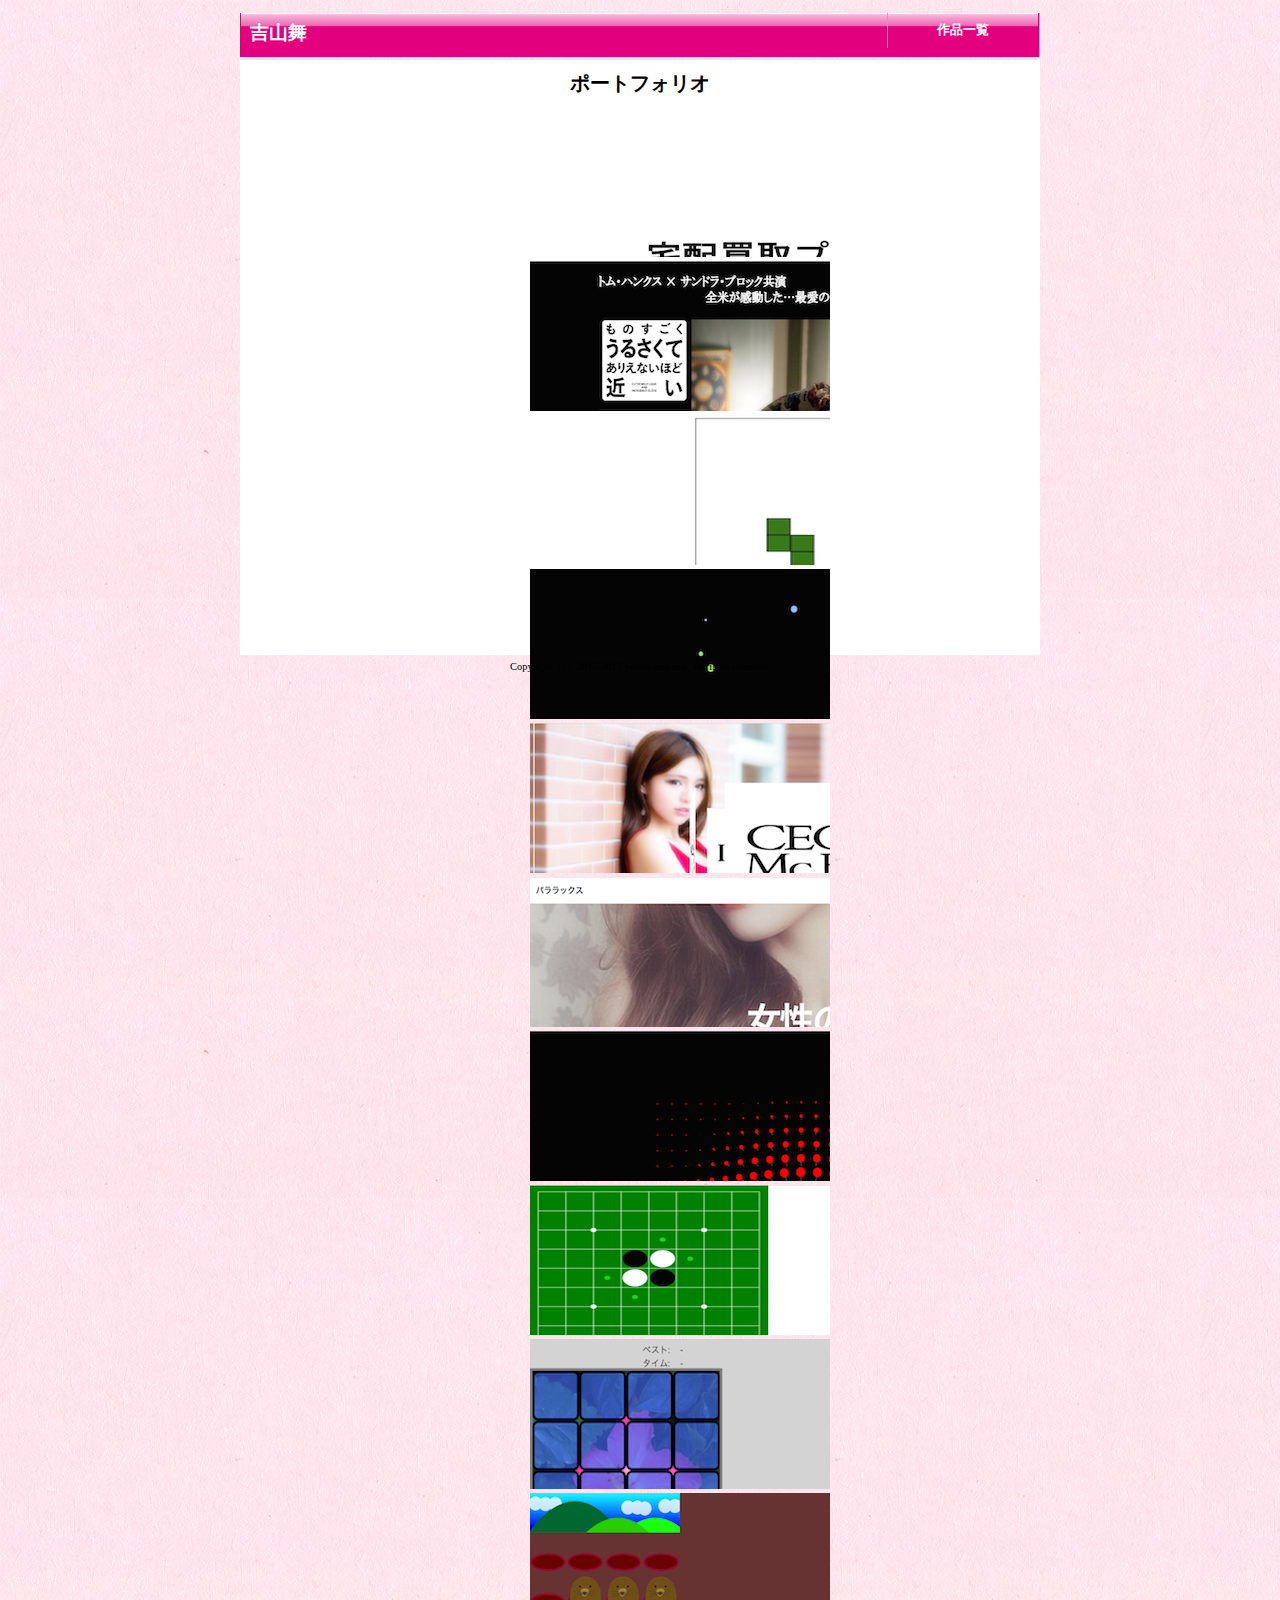
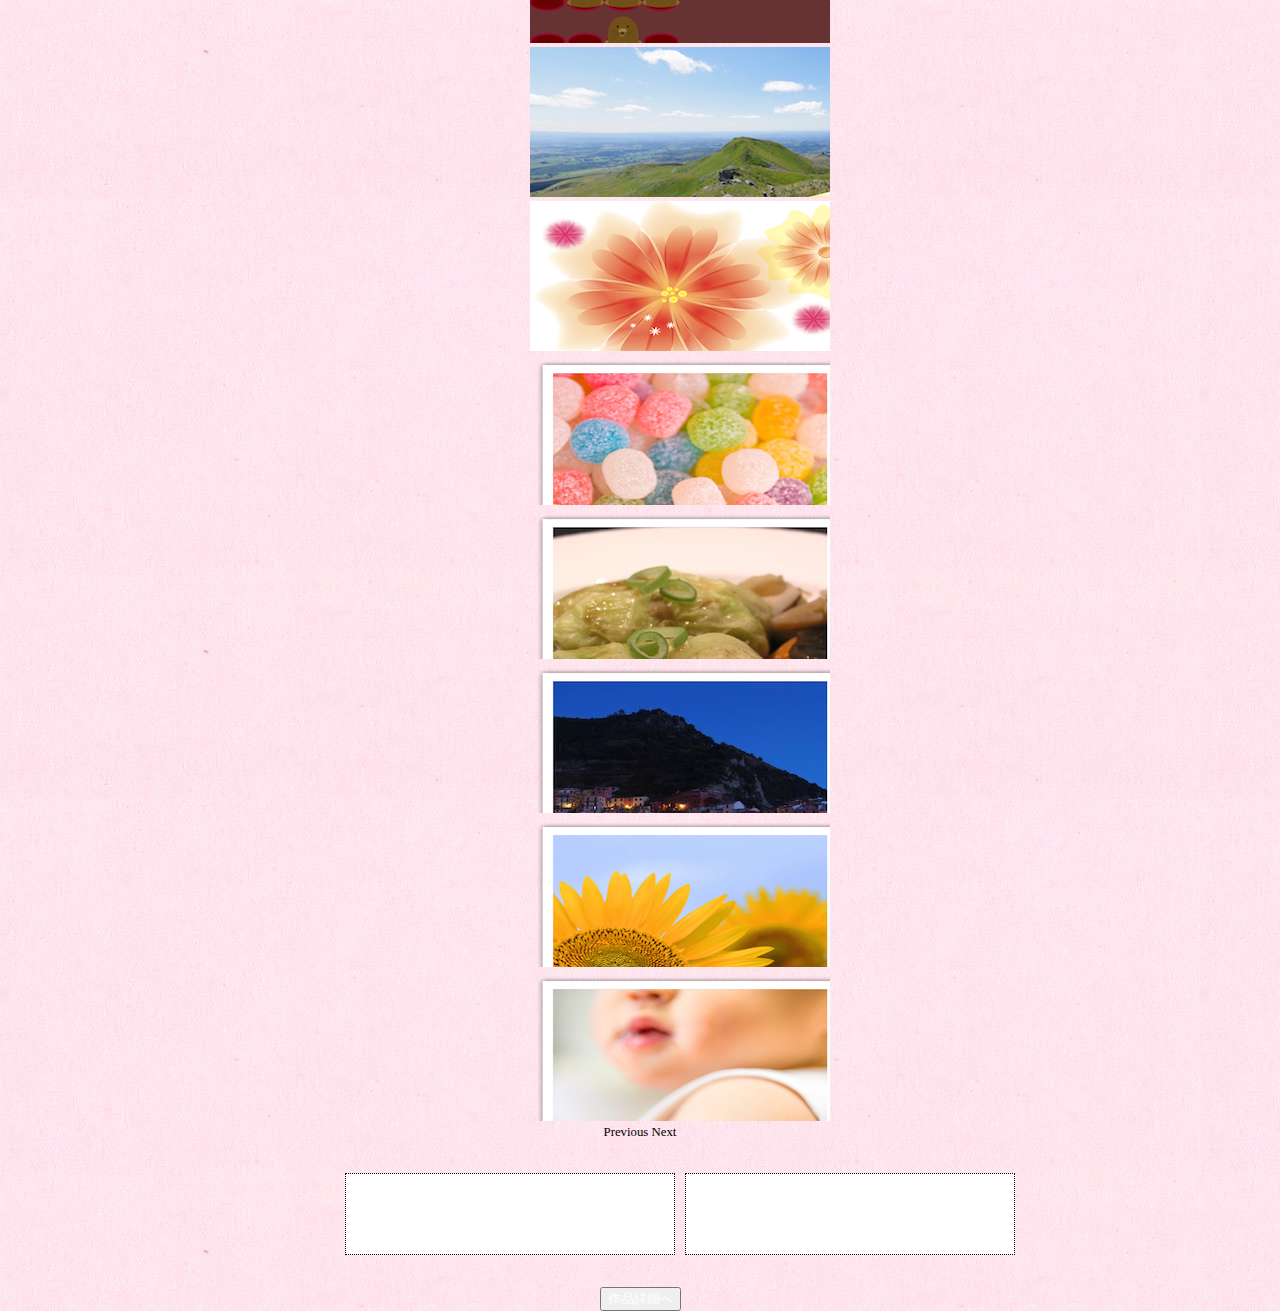
<file: index.html>
<!DOCTYPE html>
<html lang="ja">
<head>
    <meta charset="utf-8">
    <title>Portfolio</title>
    <link rel="stylesheet" href="https://maxcdn.bootstrapcdn.com/bootstrap/4.0.0-alpha.6/css/bootstrap.min.css" integrity="sha384-rwoIResjU2yc3z8GV/NPeZWAv56rSmLldC3R/AZzGRnGxQQKnKkoFVhFQhNUwEyJ" crossorigin="anonymous">
    <link rel="stylesheet" type="text/css" href="css/style.css">
    <script src="https://code.jquery.com/jquery-3.1.1.slim.min.js" integrity="sha384-A7FZj7v+d/sdmMqp/nOQwliLvUsJfDHW+k9Omg/a/EheAdgtzNs3hpfag6Ed950n" crossorigin="anonymous"></script>
<script src="https://maxcdn.bootstrapcdn.com/bootstrap/4.0.0-alpha.6/js/bootstrap.min.js" integrity="sha384-vBWWzlZJ8ea9aCX4pEW3rVHjgjt7zpkNpZk+02D9phzyeVkE+jo0ieGizqPLForn" crossorigin="anonymous"></script>
    <script src="js/script.js"></script>
</head>
<body>
    <div id="header">
        <h1><a href="index.html">吉山舞</a></h1>
            <div class="nav1">
                <ul class="nl clearFix">
                <li><a href="portfolio.html">作品一覧</a></li>
                </ul>
            </div>
    </div>
    <div class="section">
        <h2><strong><span id="name">ポートフォリオ</span></strong></h2>
        <div id="carouselExampleIndicators" class="carousel slide" data-ride="false" data-wrap="false">
          <div class="carousel-inner" role="listbox">
            <div class="carousel-item active">
              <iframe class="pic" src="images/Recycling.png" frameBorder="0"></iframe>
            </div>
            <div class="carousel-item">
              <iframe class="pic" src="images/movie.png" frameBorder="0"></iframe>
            </div>
            <div class="carousel-item">
              <iframe class="pic" src="images/Tetris.png" frameBorder="0"></iframe>
            </div>
            <div class="carousel-item">
              <iframe class="pic" src="images/Script.png" frameBorder="0"></iframe>
            </div>
            <div class="carousel-item">
              <iframe class="pic" src="images/brand.png" frameBorder="0"></iframe>
            </div>
            <div class="carousel-item">
              <iframe class="pic" src="images/Parallax.png" frameBorder="0"></iframe>
            </div>
            <div class="carousel-item">
              <iframe class="pic" src="images/JScodelesson.png" frameBorder="0"></iframe>
            </div>
            <div class="carousel-item">
              <iframe class="pic" src="images/Othello.png" frameBorder="0"></iframe>
            </div>
            <div class="carousel-item">
              <iframe class="pic" src="images/concentration.png" frameBorder="0"></iframe>
            </div>
            <div class="carousel-item">
              <iframe class="pic" src="images/mogura.png" frameBorder="0"></iframe>
            </div>
            <div class="carousel-item">
              <iframe class="pic" src="images/VR.png" frameBorder="0"></iframe>
            </div>
            <div class="carousel-item">
              <iframe class="pic" src="images/Illustrator.png" frameBorder="0"></iframe>
            </div>
            <div class="carousel-item">
              <iframe class="pic" src="images/Candy.png" frameBorder="0"></iframe>
            </div>
            <div class="carousel-item">
              <iframe class="pic" src="images/Dish.png" frameBorder="0"></iframe>
            </div>
            <div class="carousel-item">
              <iframe class="pic" src="images/Nightview.png" frameBorder="0"></iframe>
            </div>
            <div class="carousel-item">
              <iframe class="pic" src="images/Sunflower.png" frameBorder="0"></iframe>
            </div>
            <div class="carousel-item">
              <iframe class="pic" src="images/Baby.png" frameBorder="0"></iframe>
            </div>
            
          </div>
          <a class="carousel-control-prev" role="button" data-slide="prev">
            <span class="carousel-control-prev-icon" aria-hidden="true"></span>
            <span class="sr-only">Previous</span>
          </a>
          <a class="carousel-control-next" role="button" data-slide="next">
            <span class="carousel-control-next-icon" aria-hidden="true"></span>
            <span class="sr-only">Next</span>
          </a>
        </div>
        <div id="text">
            <ul class="table" id="hello">
                <li id="expl"></li>
                <li id="created"></li>
            </ul>
        </div>
        <button type="button" class="btn btn-danger"><a id="btn" target="_blank">作品詳細へ</a></button>
    </div>
<footer>
    <p>Copyright（c）2015-2017 yoshiyama mai, all rights reserved.</p>
</footer>
</body>
</html>
</file>
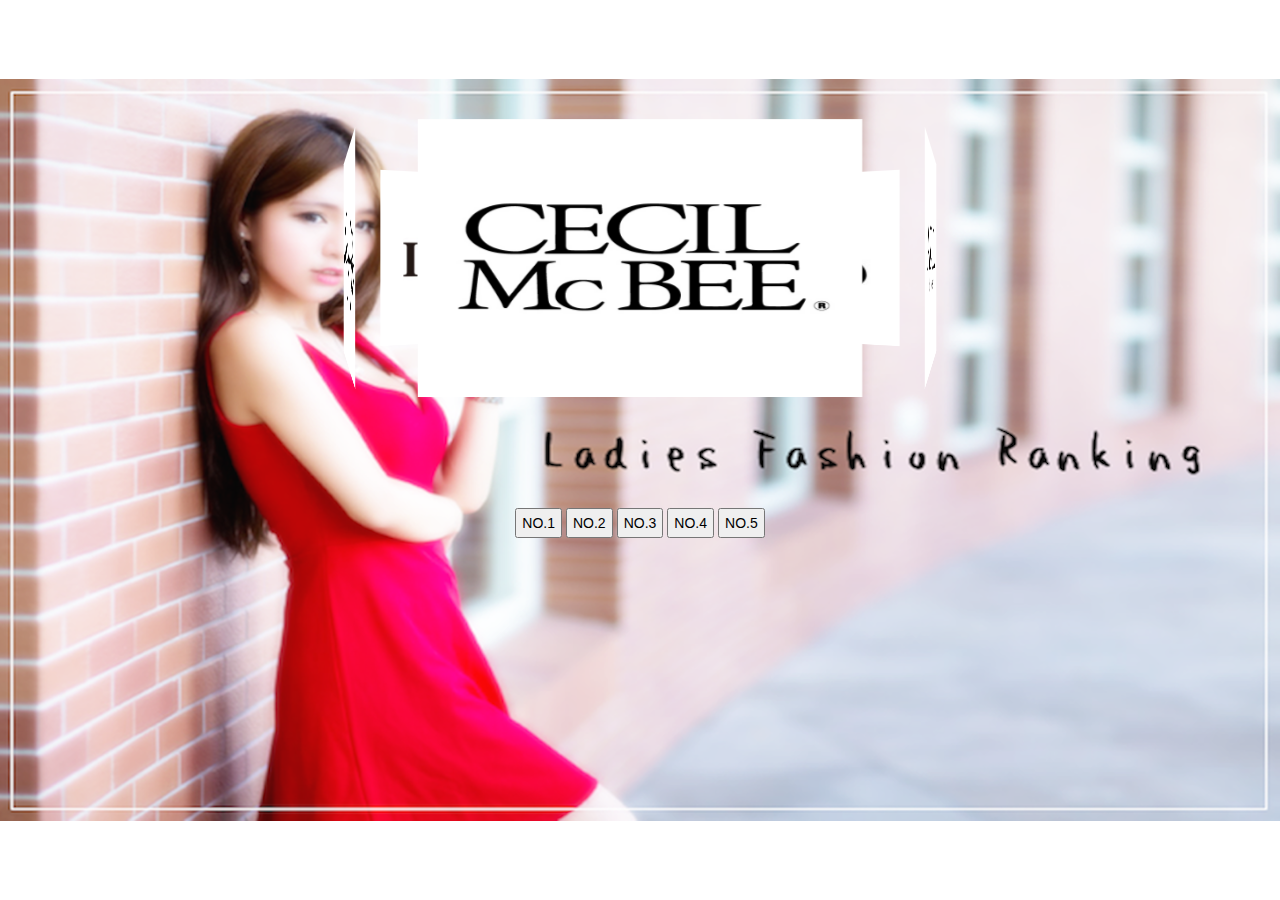
<file: Portfolio/3DTransform/index.html>
<!DOCTYPE html>
<html lang="ja">
<head>
<meta charset="utf-8"/>
<style>
body{
	background-attachment: fixed;
	background-image: url(Brand/top.png);
	background-repeat: no-repeat;
	background-position: center center;
	}

#world {
	width:320px;
	height:200px;
	position:relative;
	margin:auto;
	padding:150px;
	-webkit-perspective:1000;
}

#album {
	width:320px;
	height:200px;
	position:absolute;
	-webkit-transform-style:preserve-3d;
	-webkit-transition-property:-webkit-transform;
	-webkit-transition-duration:2s;
}
.picselect1 {-webkit-transform:rotateY(0deg);}
.picselect2 {-webkit-transform:rotateY(-72deg);}
.picselect3 {-webkit-transform:rotateY(-144deg);}
.picselect4 {-webkit-transform:rotateY(-216deg);}
.picselect5 {-webkit-transform:rotateY(-288deg);}

img {
	width: 320px;
	height: 200px;
	position: absolute;
}

#picture1 {-webkit-transform:rotateY(0deg)translateZ(280px);}
#picture2 {-webkit-transform:rotateY(72deg)translateZ(280px);}
#picture3 {-webkit-transform:rotateY(144deg)translateZ(280px);}
#picture4 {-webkit-transform:rotateY(216deg)translateZ(280px);}
#picture5 {-webkit-transform:rotateY(288deg)translateZ(280px);}

</style>
<title>ファッションブランド</title>
</head>
<body>
	<div id="world">
		<div id="album" class="picselect1">
			<img src="Brand/CECILMcBEE.jpg" id="picture1">
			<img src="Brand/AZUL.gif" id="picture2">
			<img src="Brand/RODEOCROWNS.jpg" id="picture3">
			<img src="Brand/INGNI.jpg" id="picture4">
			<img src="Brand/SkinnyLip.gif" id="picture5">
		</div>
	</div>
	<div style="text-align:center;">
	<button id="button1" style="padding:5px;font-size:14px;">NO.1</button>
	<button id="button2" style="padding:5px;font-size:14px;">NO.2</button>
	<button id="button3" style="padding:5px;font-size:14px;">NO.3</button>
	<button id="button4" style="padding:5px;font-size:14px;">NO.4</button>
	<button id="button5" style="padding:5px;font-size:14px;">NO.5</button>
	</div>
	<script type="text/javascript">
	button1.onclick=function(){
		album.className="picselect1";
	}
	button2.onclick=function(){
		album.className="picselect2";
	}
	button3.onclick=function(){
		album.className="picselect3";
	}
	button4.onclick=function(){
		album.className="picselect4";
	}
	button5.onclick=function(){
		album.className="picselect5";
	}
	</script>
</body>
</html>
</file>
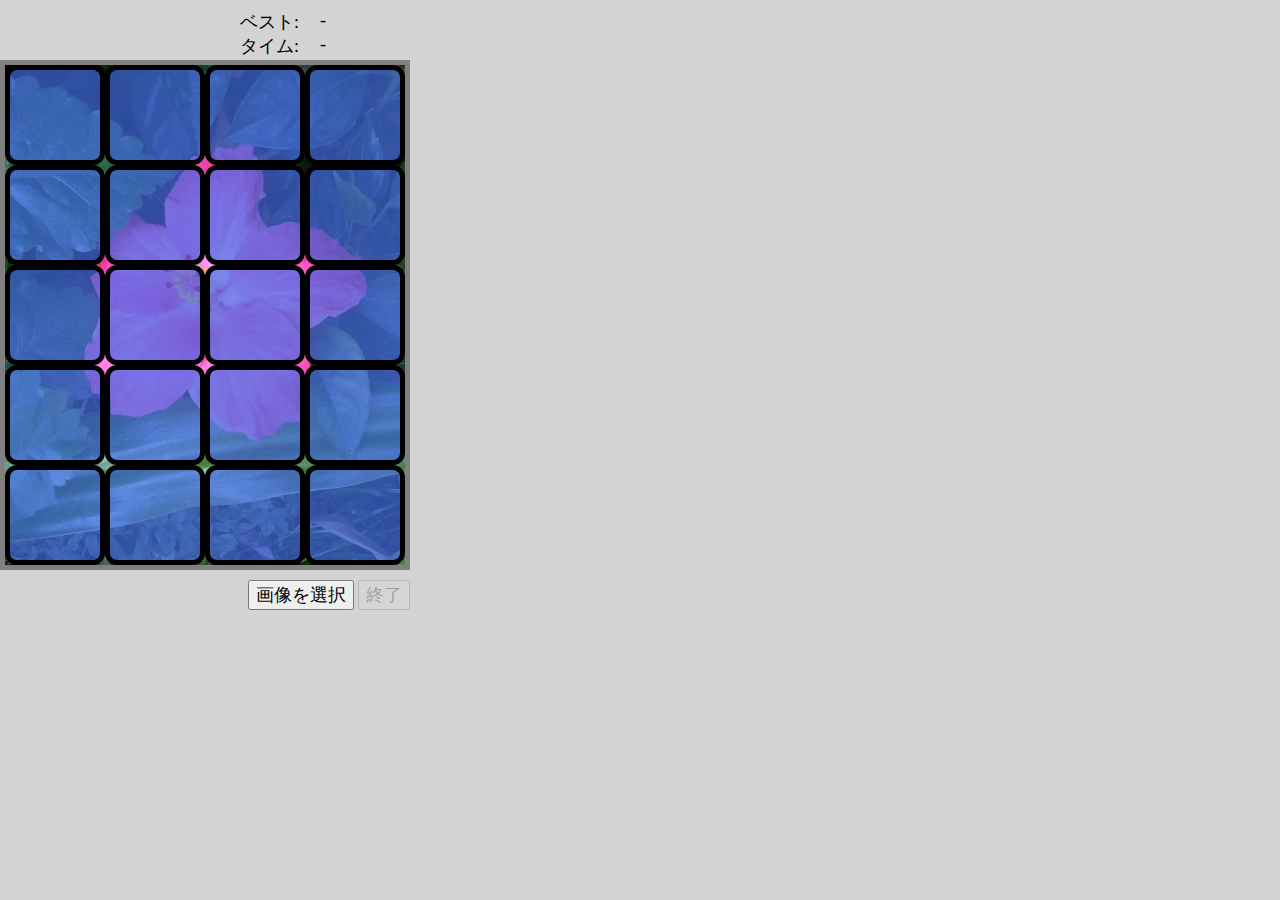
<file: Portfolio/Concentration/index.html>
<!DOCTYPE html>
<html>
<head>
<meta http-equiv="Content-Type" content="text/html; charset=utf-8"/>
<meta charset="utf-8" />
<meta name="viewport" content="width=410">
<title>神経衰弱</title>
<link href="concentration.css" rel="stylesheet">
<script src="concentration.js"></script>
</head>
<body>
<div id="displayPanel">
	<div class="score">ベスト:</div>
		<div id="best" class="score">-</div>
		<div class="clear"></div>
		<div class="score">タイム:</div>
		<div id="time" class="score">-</div>
	</div>
<div id="gamePanel"></div>
<div id="controlPanel">
	<input type="file" id="filePicker" />
	<button id="fileButton">画像を選択</button>
	<button id="restartButton">終了</button>
</div>
</body>
</html>
</file>
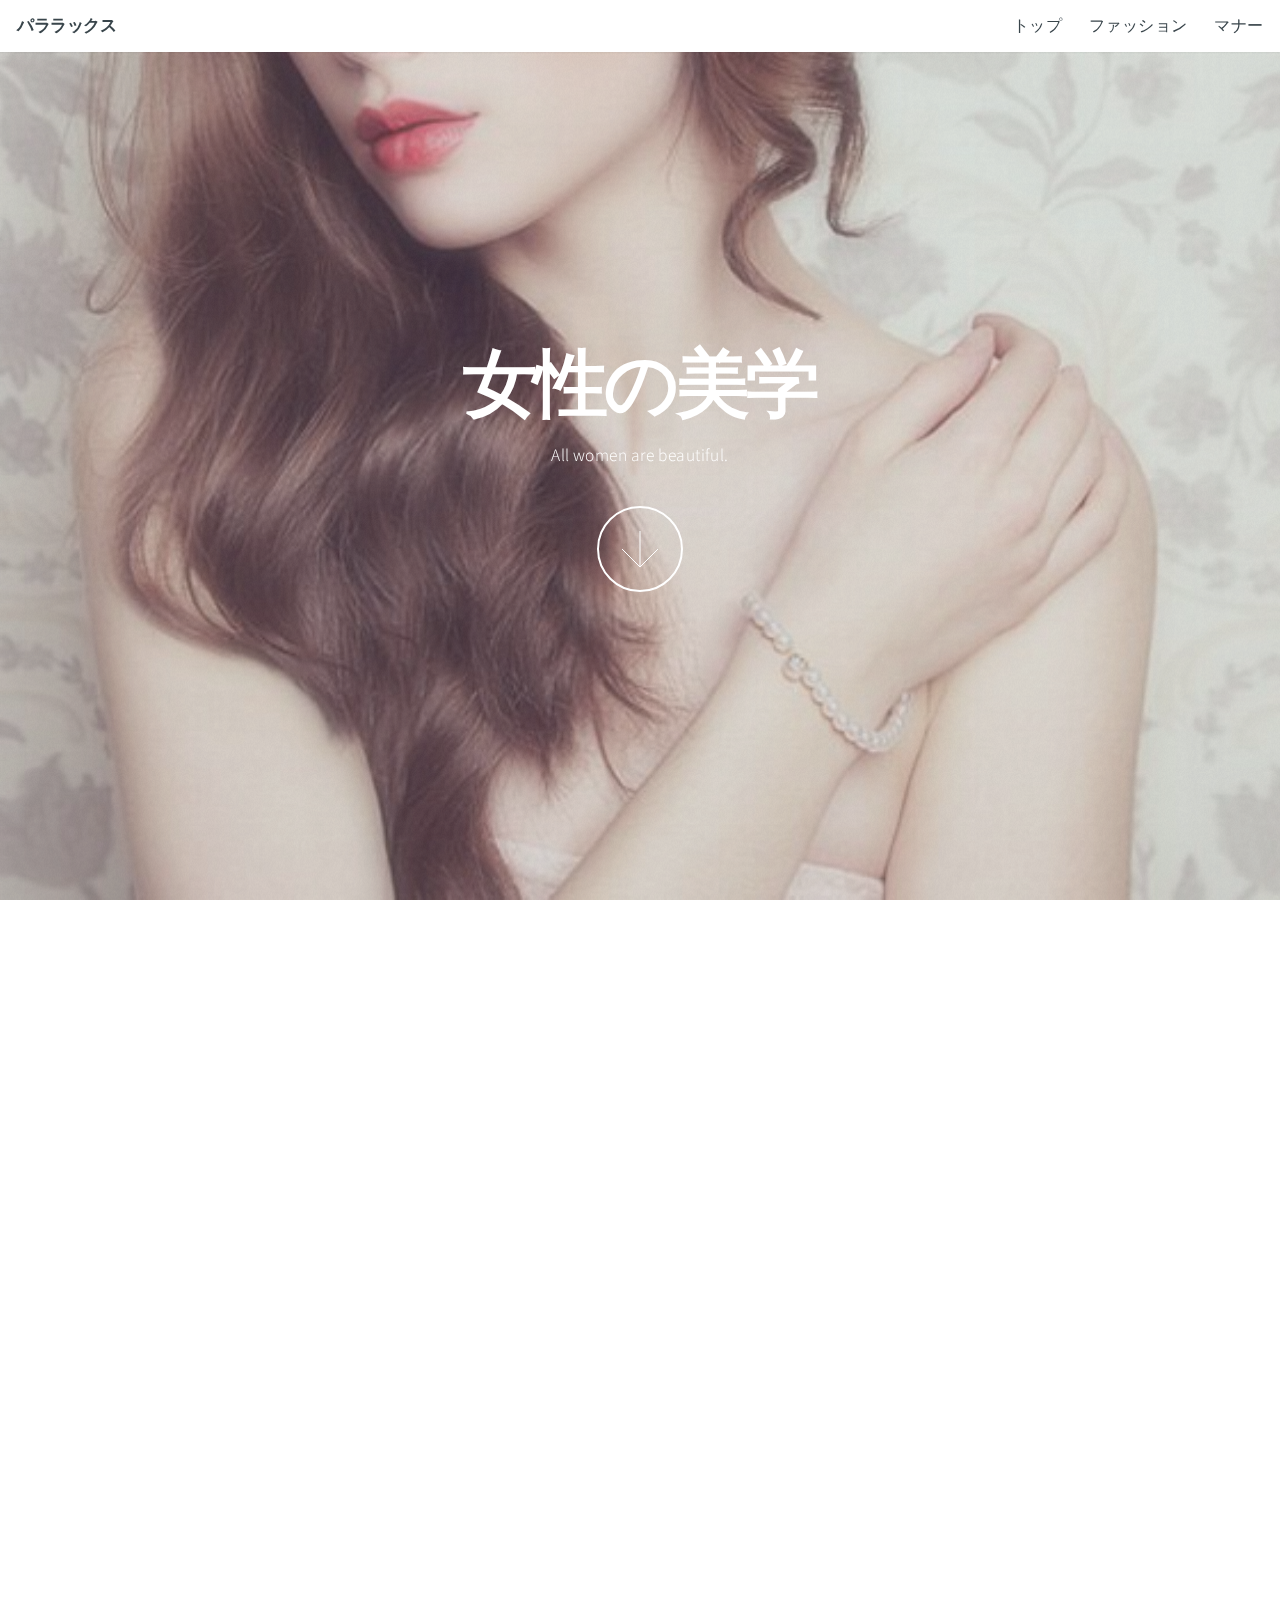
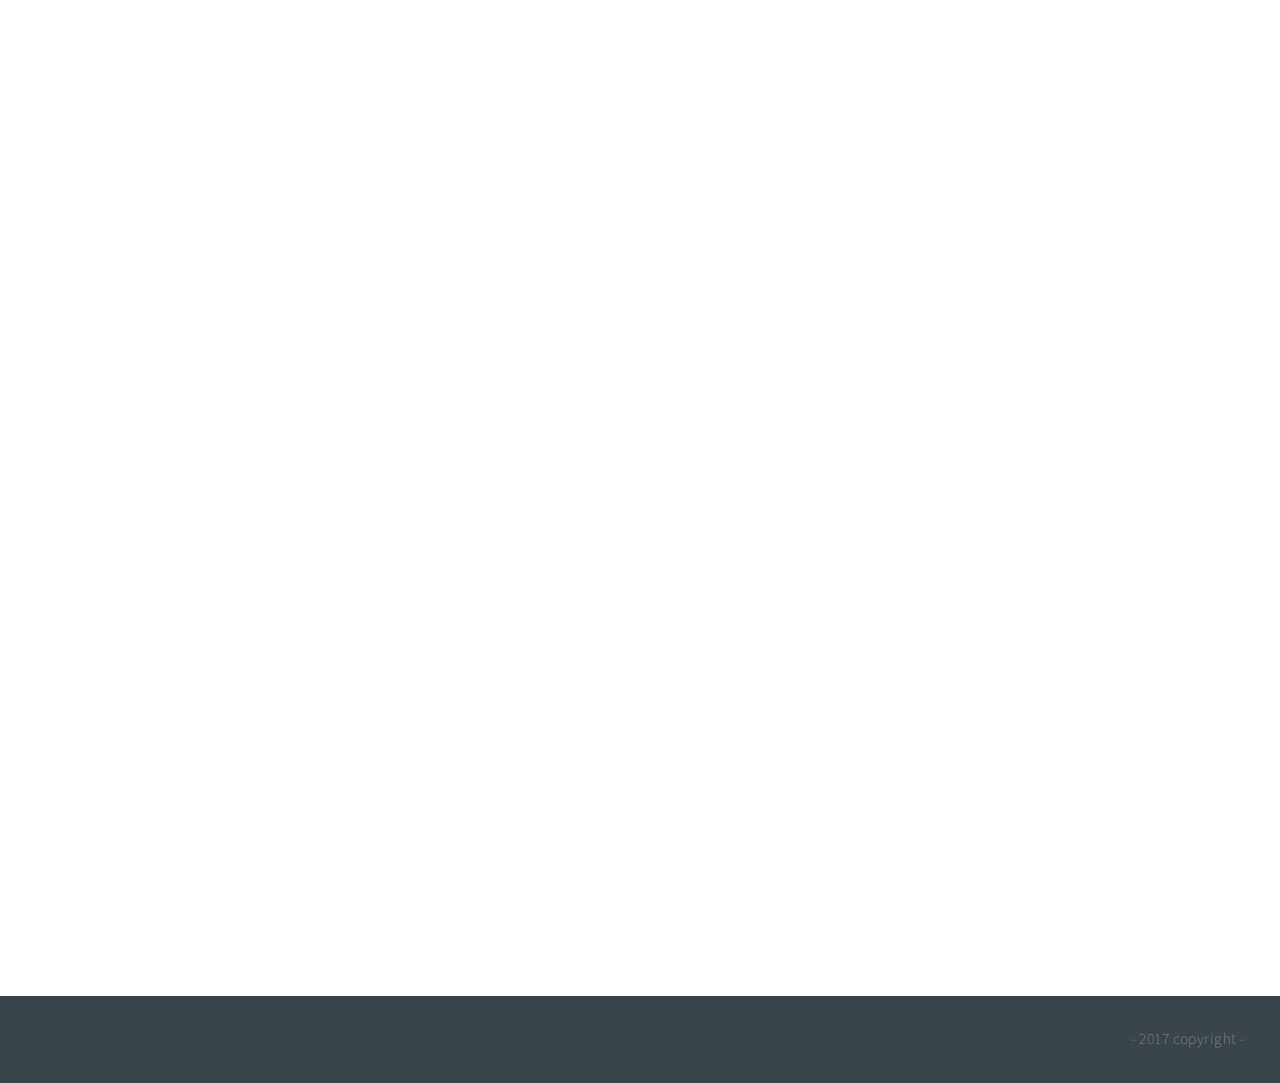
<file: Portfolio/Parallax/index.html>
<!DOCTYPE HTML>
<!--
	Big Picture by HTML5 UP
	html5up.net | @ajlkn
	Free for personal and commercial use under the CCA 3.0 license (html5up.net/license)
-->
<html>
	<head>
		<title>parallax</title>
		<meta charset="utf-8" />
		<meta name="viewport" content="width=device-width, initial-scale=1" />
		<!--[if lte IE 8]><script src="assets/js/ie/html5shiv.js"></script><![endif]-->
		<link rel="stylesheet" href="assets/css/main.css" />
		<!--[if lte IE 8]><link rel="stylesheet" href="assets/css/ie8.css" /><![endif]-->
		<!--[if lte IE 9]><link rel="stylesheet" href="assets/css/ie9.css" /><![endif]-->
	</head>
	<body>

		<!-- Header -->
			<header id="header">
				<h1>パララックス</h1>
				<nav>
					<ul>
						<li><a href="#intro">トップ</a></li>
						<li><a href="#one">ファッション</a></li>
						<li><a href="#two">マナー</a></li>
					</ul>
				</nav>
			</header>

		<!-- Intro -->
			<section id="intro" class="main style1 dark fullscreen">
				<div class="content">
					<header>
						<h2>女性の美学</h2>
					</header>
					<p>All women are beautiful.</p>
					<footer>
						<a href="#one" class="button style2 down">More</a>
					</footer>
				</div>
			</section>

		<!-- One -->
			<section id="one" class="main style2 right dark fullscreen">
				<div class="content box style2">
					<header>
						<h2>ファッション</h2>
					</header>
					<p>ファッションには自分が気持ちよくなるための自己充足の手段としての一面と、それとは正反対の「相手への敬意を示す」手段としての一面がある。</p>
				</div>
				<a href="#two" class="button style2 down anchored">Next</a>
			</section>

		<!-- Two -->
			<section id="two" class="main style2 left dark fullscreen">
				<div class="content box style2">
					<header>
						<h2>マナー</h2>
					</header>
					<p>相手や状況によって、きちんと丁寧語を使い分けられる上品さと<br>一般常識をしっかりわきまえているという内面の美しさがある。</p>
				</div>
			</section>

		<!-- Footer -->
			<footer id="footer">
				<!-- Menu -->
					<ul class="menu">
						<li>- 2017 copyright -</a></li>
					</ul>
			</footer>

		<!-- Scripts -->
			<script src="assets/js/jquery.min.js"></script>
			<script src="assets/js/jquery.poptrox.min.js"></script>
			<script src="assets/js/jquery.scrolly.min.js"></script>
			<script src="assets/js/jquery.scrollex.min.js"></script>
			<script src="assets/js/skel.min.js"></script>
			<script src="assets/js/util.js"></script>
			<!--[if lte IE 8]><script src="assets/js/ie/respond.min.js"></script><![endif]-->
			<script src="assets/js/main.js"></script>

	</body>
</html>
</file>
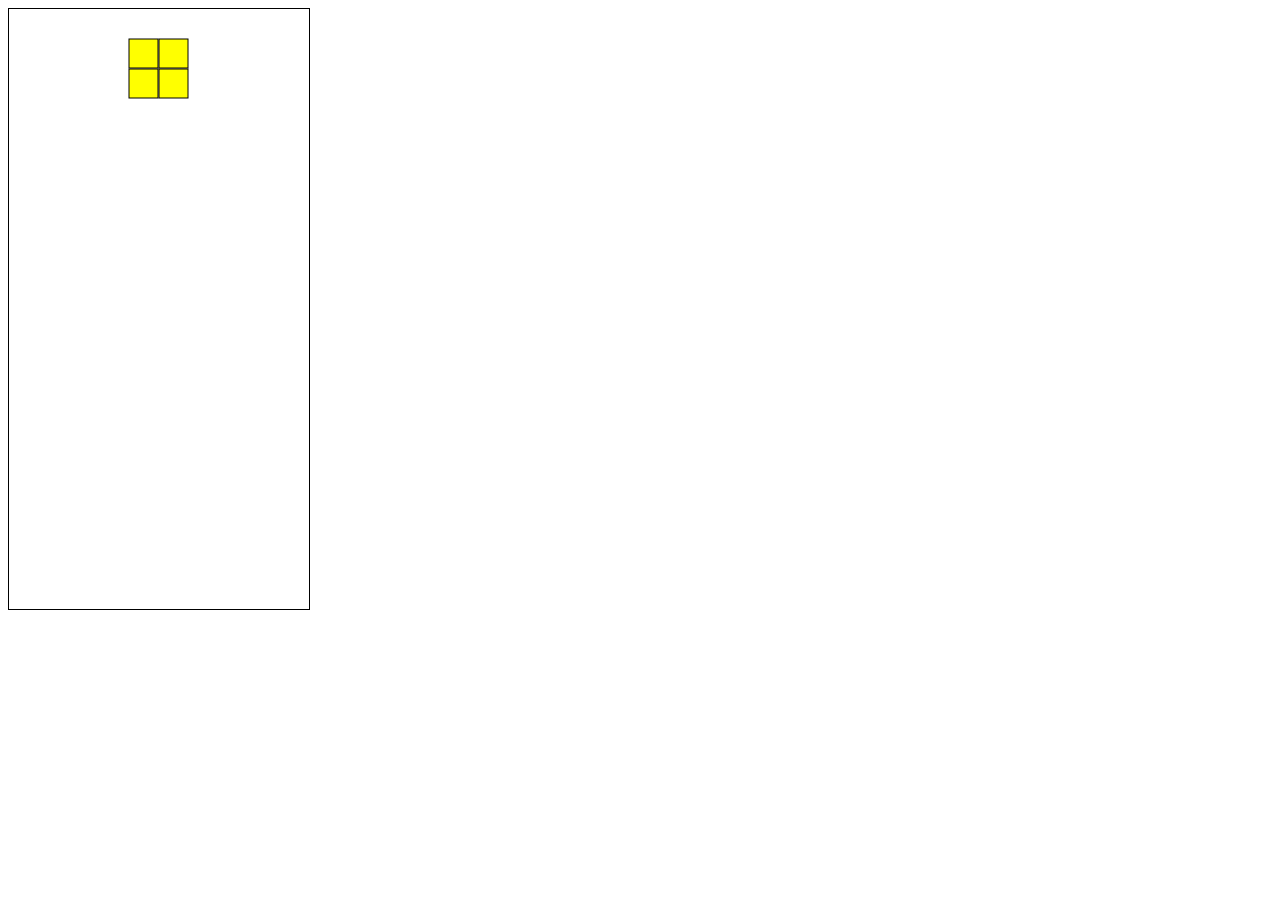
<file: Portfolio/Tetris/index.html>
<!DOCTYPE html>
<html lang="ja">
  <head>
    <meta charset="UTF-8">
    <title>Tetris</title>
    <style type="text/css">
      #field {
        border: solid 1px #000000;
      }
    </style>
  </head>
  <body>
    <canvas id="field" width="300" height="600"></canvas>
    <script type="text/javascript" src="tetrimino.js"></script>
    <script type="text/javascript" src="tetris.js"></script>
  </body>
</html>
</file>
<file: css/style.css>
/* body */
body {
	width: 800px;
	margin: 0 auto;
    background-image: url(../images/pink.jpg);
}

/* header */
#header {
    width:800px;
    min-height:47px;
    height:auto !important;
    height:47px;
}

#header h1 {
    margin:0;
    padding:10px 10px 15px;font-size:120%;
    float:left;
    line-height:1em;
    color:  #ffffff;
}

#header h1 a {
    text-decoration: none;
    color:  #ffffff;
}

#header h1 a:hover {
    color: #ff0000;
}

#header h1 a:active {
    color: #ff0000;
}

#header .nav1 {
    width: 100%; /* ナビゲーションの幅 */
    background: #ea26a0 url(../images/hor_menu4_back6.gif) repeat-x top; /* ナビゲーションの背景 */
    font-size: 80%;
}

#header .nav1 ul.nl {
    background: #ea26a0 url(../images/hor_menu4_back6.gif) repeat-x top; /* メニューの背景 */
    border-left: 1px #b51177 solid; /* メニューの左境界線 */
    border-right: 1px #f385ca solid; /* メニューの右境界線 */
    list-style-type: none;
    text-align: center;
}

#header .nav1 ul.nl li {
    width: 20%; /* 項目の幅 */
    float: right;
}

#header .nav1 ul.nl li a {
    display: block;
    padding: 9px 2px; /* リンクエリアのパディング（上下、左右） */
    border-left: 1px #f385ca solid; /* リンクエリアの左境界線 */
    border-right: 1px #b51177 solid; /* リンクエリアの右境界線 */
    text-decoration: none; /* テキストの下線（なし） */
    font-weight: bold; /* 太字 */
}

#header .nav1 ul.nl li a:link {
    color: #ffffff;
}

#header .nav1 ul.nl li a:visited {
    color: #ffffff;
}

#header .nav1 ul.nl li a:hover {
    color: #ff0000;
}

#header .nav1 ul.nl li a:active {
    color: #ff0000;
}

#header .clearFix:after {
    content: ".";
    display: block;
    height: 0;
    clear: both;
    visibility: hidden;
}

#header .clearFix {
    min-height: 1px;
}

/* box */

div.section {
    width: 800px; /* ボックスの幅 */
    height: 570px; 
    padding-bottom: 5px; /* ボックスの下パディング */
    background: #ffffff;
    font-size: 80%;
    color: #000000;
}

div.section h2 {
    margin: 0; /* 見出しのマージン */
    padding: 10px 10px; /* 見出しのパディング（上、左右、下） */
    background: #ffffff; 
    font-size: 20px; /* 見出しの文字サイズ */
    text-align: center;
}



/* --- ボックス内の段落 --- */

.section .table {
    display:table;
    table-layout:fixed;
    width: 690px;
    border-collapse:separate;
    border-spacing:10px 20px;
    text-align: center;
    margin-left: 25px;
    padding-left: 70px;
}

.section .table li {
    display: table-cell;
    height: 80px;
    vertical-align: middle;
    background: #fff;
    border-width:1px;
    border-style:dotted;
}

/* サブミットボタン */

div {
    text-align : center;
}

/* footer */
footer {
 width:800px;
 margin:0 auto;
 clear:both;
}

footer p {
 margin:0;
 padding:5px;
 font-size:65%;
 text-align:center;
 line-height:1.32em;
 font-family:verdana;
}

.carousel-control-prev-icon {
    background-image: url('left.png');
}


.carousel-control-next-icon {
    background-image: url('right.png');
}

iframe {
    margin-left: 25px;
    margin-right: 25px;
    text-align: center;
}

.pic {
    margin-left: 13%;
}

div.section {
    width: 100%;
	height: 590px;
	/*background-color: #FFFFFF;*/
	margin-bottom: 12px;
    display: block;
    margin: 0 auto;
}

#btn {
    color: white;
}
</file>
<file: Portfolio/Concentration/concentration.css>
html, body{
    height: 100%;
    margin: 0px;
    padding: 0px;
}

body{
    background-color:lightgray
}

#gamePanel{
    position:absolute;
    width: 400px;
    height: 500px;
    margin-top: 60px;
    border-color: gray;
    border-style: solid;
    border-width: 5px;
    background-image:url('./images/img2.jpg');
    background-repeat:no-repeat;
    background-position:center center;
    background-size:cover;
}

.card{
    float:left;
    width:90px;
    height:90px;
    border-color:black;
    border-radius:12px;
    border-style:solid;
    border-width:5px;
    text-align:center;
    vertical-align:middle;
    line-height:90px;
    font-size:xx-large;
}

.back{
    background-color:rgba(65, 105, 225, 0.7);
}

.face{
    background-color:rgba(64, 224, 208, 0.7);
}

.matched{
    background-color:transparent;
    border-color:transparent;
}

#controlPanel{
    position:absolute;
    top:580px;
    width: 410px;
    text-align: right;
}

#displayPanel{
    position: absolute;
    left: 240px;
    top:10px;
    width: 160px;
    font-size: large;
}

.score{
    float:left;
    width:80px;
}

.clear{
    clear:left;
}

button{
    font-size:large;
}

input[type=file]{
    visibility:hidden;
    width:1px;
}
</file>
<file: Portfolio/Parallax/assets/css/ie8.css>
/*
	Big Picture by HTML5 UP
	html5up.net | @ajlkn
	Free for personal and commercial use under the CCA 3.0 license (html5up.net/license)
*/

/* Form */

	form input[type="text"],
	form input[type="email"],
	form input[type="password"],
	form select,
	form textarea {
		position: relative;
		-ms-behavior: url("assets/js/ie/PIE.htc");
		border: solid 1px;
	}

/* Button */

	input[type="button"],
	input[type="submit"],
	input[type="reset"],
	.button,
	button {
		position: relative;
		-ms-behavior: url("assets/js/ie/PIE.htc");
	}

		input[type="button"].down,
		input[type="submit"].down,
		input[type="reset"].down,
		.button.down,
		button.down {
			text-indent: 0;
		}

/* Footer */

	#footer {
		color: #fff;
	}

/* Intro */

	#intro {
		-ms-behavior: url("assets/js/ie/backgroundsize.min.htc");
		background: url("../../images/hear1.jpg");
		background-size: cover;
	}

		#intro .content {
			position: relative;
			z-index: 1;
		}

		#intro:after {
			content: '';
			background: url("images/overlay.png");
			width: 100%;
			height: 100%;
			position: absolute;
			left: 0;
			top: 0;
		}

/* One */

	#one {
		-ms-behavior: url("assets/js/ie/backgroundsize.min.htc");
		background: url("../../images/one.jpg");
		background-size: cover;
	}

		#one .content {
			position: relative;
			z-index: 1;
		}

		#one.left:before, #one.right:after {
			content: '';
			background: url("images/overlay.png");
			width: 100%;
			height: 100%;
			position: absolute;
			left: 0;
			top: 0;
		}

/* Two */

	#two {
		-ms-behavior: url("assets/js/ie/backgroundsize.min.htc");
		background: url("../../images/two.jpg");
		background-size: cover;
	}

		#two .content {
			position: relative;
			z-index: 1;
		}

		#two.left:before, #two.right:after {
			content: '';
			background: url("images/overlay.png");
			width: 100%;
			height: 100%;
			position: absolute;
			left: 0;
			top: 0;
		}
</file>
<file: Portfolio/Parallax/assets/css/ie9.css>
/*
	Big Picture by HTML5 UP
	html5up.net | @ajlkn
	Free for personal and commercial use under the CCA 3.0 license (html5up.net/license)
*/

/* Loader */

	body:before, body:after {
		display: none !important;
	}

/* Gallery */

	.gallery:after {
		content: '';
		display: block;
		clear: both;
	}

	.gallery article {
		float: left;
	}

/* Main */

	.main.fullscreen {
		min-height: 0;
	}

	.main.style1 > .content {
		margin: 0 auto;
	}

/* Poptrox */

	.poptrox-popup .loader {
		display: none !important;
	}
</file>
<file: Portfolio/Parallax/assets/css/main.css>
@import url("https://fonts.googleapis.com/css?family=Source+Sans+Pro:300,900");
@import url("font-awesome.min.css");

/*
	Big Picture by HTML5 UP
	html5up.net | @ajlkn
	Free for personal and commercial use under the CCA 3.0 license (html5up.net/license)
*/

/* Reset */

	html, body, div, span, applet, object, iframe, h1, h2, h3, h4, h5, h6, p, blockquote, pre, a, abbr, acronym, address, big, cite, code, del, dfn, em, img, ins, kbd, q, s, samp, small, strike, strong, sub, sup, tt, var, b, u, i, center, dl, dt, dd, ol, ul, li, fieldset, form, label, legend, table, caption, tbody, tfoot, thead, tr, th, td, article, aside, canvas, details, embed, figure, figcaption, footer, header, hgroup, menu, nav, output, ruby, section, summary, time, mark, audio, video {
		margin: 0;
		padding: 0;
		border: 0;
		font-size: 100%;
		font: inherit;
		vertical-align: baseline;
	}

	article, aside, details, figcaption, figure, footer, header, hgroup, menu, nav, section {
		display: block;
	}

	body {
		line-height: 1;
	}

	ol, ul {
		list-style: none;
	}

	blockquote, q {
		quotes: none;
	}

	blockquote:before, blockquote:after, q:before, q:after {
		content: '';
		content: none;
	}

	table {
		border-collapse: collapse;
		border-spacing: 0;
	}

	body {
		-webkit-text-size-adjust: none;
	}

/* Box Model */

	*, *:before, *:after {
		-moz-box-sizing: border-box;
		-webkit-box-sizing: border-box;
		box-sizing: border-box;
	}

/* Basic */

	@-ms-viewport {
		width: device-width;
	}

	html {
		height: 100%;
	}

	body {
		background: #ffffff;
		height: 100%;
		min-width: 320px;
	}

		body.is-loading *, body.is-loading *:before, body.is-loading *:after {
			-moz-animation: none !important;
			-webkit-animation: none !important;
			-ms-animation: none !important;
			animation: none !important;
			-moz-transition: none !important;
			-webkit-transition: none !important;
			-ms-transition: none !important;
			transition: none !important;
		}

/* Spinner */

	@-moz-keyframes spinner-rotate {
		0% {
			-moz-transform: scale(1) rotate(0deg);
			-webkit-transform: scale(1) rotate(0deg);
			-ms-transform: scale(1) rotate(0deg);
			transform: scale(1) rotate(0deg);
		}

		100% {
			-moz-transform: scale(1) rotate(360deg);
			-webkit-transform: scale(1) rotate(360deg);
			-ms-transform: scale(1) rotate(360deg);
			transform: scale(1) rotate(360deg);
		}
	}

	@-webkit-keyframes spinner-rotate {
		0% {
			-moz-transform: scale(1) rotate(0deg);
			-webkit-transform: scale(1) rotate(0deg);
			-ms-transform: scale(1) rotate(0deg);
			transform: scale(1) rotate(0deg);
		}

		100% {
			-moz-transform: scale(1) rotate(360deg);
			-webkit-transform: scale(1) rotate(360deg);
			-ms-transform: scale(1) rotate(360deg);
			transform: scale(1) rotate(360deg);
		}
	}

	@-ms-keyframes spinner-rotate {
		0% {
			-moz-transform: scale(1) rotate(0deg);
			-webkit-transform: scale(1) rotate(0deg);
			-ms-transform: scale(1) rotate(0deg);
			transform: scale(1) rotate(0deg);
		}

		100% {
			-moz-transform: scale(1) rotate(360deg);
			-webkit-transform: scale(1) rotate(360deg);
			-ms-transform: scale(1) rotate(360deg);
			transform: scale(1) rotate(360deg);
		}
	}

	@keyframes spinner-rotate {
		0% {
			-moz-transform: scale(1) rotate(0deg);
			-webkit-transform: scale(1) rotate(0deg);
			-ms-transform: scale(1) rotate(0deg);
			transform: scale(1) rotate(0deg);
		}

		100% {
			-moz-transform: scale(1) rotate(360deg);
			-webkit-transform: scale(1) rotate(360deg);
			-ms-transform: scale(1) rotate(360deg);
			transform: scale(1) rotate(360deg);
		}
	}

/* Loader */

	@-moz-keyframes spinner-show {
		0% {
			opacity: 0;
		}

		100% {
			opacity: 1;
		}
	}

	@-webkit-keyframes spinner-show {
		0% {
			opacity: 0;
		}

		100% {
			opacity: 1;
		}
	}

	@-ms-keyframes spinner-show {
		0% {
			opacity: 0;
		}

		100% {
			opacity: 1;
		}
	}

	@keyframes spinner-show {
		0% {
			opacity: 0;
		}

		100% {
			opacity: 1;
		}
	}

	@-moz-keyframes spinner-hide {
		0% {
			-moz-transform: scale(1) rotate(0deg);
			-webkit-transform: scale(1) rotate(0deg);
			-ms-transform: scale(1) rotate(0deg);
			transform: scale(1) rotate(0deg);
			color: #e5e6e7;
			z-index: 100001;
		}

		99% {
			-moz-transform: scale(0.5) rotate(360deg);
			-webkit-transform: scale(0.5) rotate(360deg);
			-ms-transform: scale(0.5) rotate(360deg);
			transform: scale(0.5) rotate(360deg);
			color: #e5e6e7;
			z-index: 100001;
		}

		100% {
			-moz-transform: scale(0.5) rotate(360deg);
			-webkit-transform: scale(0.5) rotate(360deg);
			-ms-transform: scale(0.5) rotate(360deg);
			transform: scale(0.5) rotate(360deg);
			color: #e5e6e7;
			z-index: -1;
		}
	}

	@-webkit-keyframes spinner-hide {
		0% {
			-moz-transform: scale(1) rotate(0deg);
			-webkit-transform: scale(1) rotate(0deg);
			-ms-transform: scale(1) rotate(0deg);
			transform: scale(1) rotate(0deg);
			color: #e5e6e7;
			z-index: 100001;
		}

		99% {
			-moz-transform: scale(0.5) rotate(360deg);
			-webkit-transform: scale(0.5) rotate(360deg);
			-ms-transform: scale(0.5) rotate(360deg);
			transform: scale(0.5) rotate(360deg);
			color: #e5e6e7;
			z-index: 100001;
		}

		100% {
			-moz-transform: scale(0.5) rotate(360deg);
			-webkit-transform: scale(0.5) rotate(360deg);
			-ms-transform: scale(0.5) rotate(360deg);
			transform: scale(0.5) rotate(360deg);
			color: #e5e6e7;
			z-index: -1;
		}
	}

	@-ms-keyframes spinner-hide {
		0% {
			-moz-transform: scale(1) rotate(0deg);
			-webkit-transform: scale(1) rotate(0deg);
			-ms-transform: scale(1) rotate(0deg);
			transform: scale(1) rotate(0deg);
			color: #e5e6e7;
			z-index: 100001;
		}

		99% {
			-moz-transform: scale(0.5) rotate(360deg);
			-webkit-transform: scale(0.5) rotate(360deg);
			-ms-transform: scale(0.5) rotate(360deg);
			transform: scale(0.5) rotate(360deg);
			color: #e5e6e7;
			z-index: 100001;
		}

		100% {
			-moz-transform: scale(0.5) rotate(360deg);
			-webkit-transform: scale(0.5) rotate(360deg);
			-ms-transform: scale(0.5) rotate(360deg);
			transform: scale(0.5) rotate(360deg);
			color: #e5e6e7;
			z-index: -1;
		}
	}

	@keyframes spinner-hide {
		0% {
			-moz-transform: scale(1) rotate(0deg);
			-webkit-transform: scale(1) rotate(0deg);
			-ms-transform: scale(1) rotate(0deg);
			transform: scale(1) rotate(0deg);
			color: #e5e6e7;
			z-index: 100001;
		}

		99% {
			-moz-transform: scale(0.5) rotate(360deg);
			-webkit-transform: scale(0.5) rotate(360deg);
			-ms-transform: scale(0.5) rotate(360deg);
			transform: scale(0.5) rotate(360deg);
			color: #e5e6e7;
			z-index: 100001;
		}

		100% {
			-moz-transform: scale(0.5) rotate(360deg);
			-webkit-transform: scale(0.5) rotate(360deg);
			-ms-transform: scale(0.5) rotate(360deg);
			transform: scale(0.5) rotate(360deg);
			color: #e5e6e7;
			z-index: -1;
		}
	}

	@-moz-keyframes overlay-hide {
		0% {
			opacity: 1;
			z-index: 100000;
		}

		15% {
			opacity: 1;
			z-index: 100000;
		}

		99% {
			opacity: 0;
			z-index: 100000;
		}

		100% {
			opacity: 0;
			z-index: -1;
		}
	}

	@-webkit-keyframes overlay-hide {
		0% {
			opacity: 1;
			z-index: 100000;
		}

		15% {
			opacity: 1;
			z-index: 100000;
		}

		99% {
			opacity: 0;
			z-index: 100000;
		}

		100% {
			opacity: 0;
			z-index: -1;
		}
	}

	@-ms-keyframes overlay-hide {
		0% {
			opacity: 1;
			z-index: 100000;
		}

		15% {
			opacity: 1;
			z-index: 100000;
		}

		99% {
			opacity: 0;
			z-index: 100000;
		}

		100% {
			opacity: 0;
			z-index: -1;
		}
	}

	@keyframes overlay-hide {
		0% {
			opacity: 1;
			z-index: 100000;
		}

		15% {
			opacity: 1;
			z-index: 100000;
		}

		99% {
			opacity: 0;
			z-index: 100000;
		}

		100% {
			opacity: 0;
			z-index: -1;
		}
	}

	body {
		text-decoration: none;
	}

		body:before {
			-moz-animation: spinner-show 1.5s 1 0.25s ease forwards, spinner-hide 0.25s ease-in-out forwards !important;
			-webkit-animation: spinner-show 1.5s 1 0.25s ease forwards, spinner-hide 0.25s ease-in-out forwards !important;
			-ms-animation: spinner-show 1.5s 1 0.25s ease forwards, spinner-hide 0.25s ease-in-out forwards !important;
			animation: spinner-show 1.5s 1 0.25s ease forwards, spinner-hide 0.25s ease-in-out forwards !important;
			-moz-transform-origin: 50% 50%;
			-webkit-transform-origin: 50% 50%;
			-ms-transform-origin: 50% 50%;
			transform-origin: 50% 50%;
			-moz-osx-font-smoothing: grayscale;
			-webkit-font-smoothing: antialiased;
			font-family: FontAwesome;
			font-style: normal;
			font-weight: normal;
			text-transform: none !important;
			color: #e5e6e7;
			content: '\f1ce';
			cursor: default;
			display: block;
			font-size: 2em;
			height: 2em;
			left: 50%;
			line-height: 2em;
			margin: -1em 0 0 -1em;
			opacity: 0;
			position: fixed;
			text-align: center;
			top: 50%;
			width: 2em;
			z-index: -1;
		}

		body:after {
			-moz-animation: overlay-hide 1.5s ease-in forwards !important;
			-webkit-animation: overlay-hide 1.5s ease-in forwards !important;
			-ms-animation: overlay-hide 1.5s ease-in forwards !important;
			animation: overlay-hide 1.5s ease-in forwards !important;
			background: #ffffff;
			content: '';
			display: block;
			height: 100%;
			left: 0;
			opacity: 0;
			position: fixed;
			top: 0;
			width: 100%;
			z-index: -1;
		}

		body.is-loading:before {
			-moz-animation: spinner-show 1.5s 1 0.25s ease forwards, spinner-rotate 0.75s infinite linear !important;
			-webkit-animation: spinner-show 1.5s 1 0.25s ease forwards, spinner-rotate 0.75s infinite linear !important;
			-ms-animation: spinner-show 1.5s 1 0.25s ease forwards, spinner-rotate 0.75s infinite linear !important;
			animation: spinner-show 1.5s 1 0.25s ease forwards, spinner-rotate 0.75s infinite linear !important;
			z-index: 100001;
		}

		body.is-loading:after {
			-moz-animation: none !important;
			-webkit-animation: none !important;
			-ms-animation: none !important;
			animation: none !important;
			opacity: 1;
			z-index: 100000;
		}

	@media (-webkit-min-device-pixel-ratio: 2) {

		body:before {
			line-height: 2.025em;
		}

	}

/* Type */

	body, input, textarea, select {
		font-family: "Source Sans Pro", "sans-serif";
		font-weight: 300;
		font-size: 18pt;
		line-height: 1.75em;
		color: #39454b;
		letter-spacing: 0.025em;
	}

		@media screen and (max-width: 1920px) {

			body, input, textarea, select {
				font-size: 17pt;
			}

		}

		@media screen and (max-width: 1680px) {

			body, input, textarea, select {
				font-size: 15pt;
			}

		}

		@media screen and (max-width: 1280px) {

			body, input, textarea, select {
				font-size: 13pt;
			}

		}

		@media screen and (max-width: 1000px) {

			body, input, textarea, select {
				font-size: 13pt;
			}

		}

		/*@media screen and (max-width: 736px) {

			body, input, textarea, select {
				font-size: 12pt;
				line-height: 1.5em;
			}

		}*/

	h1, h2, h3, h4, h5, h6 {
		font-weight: 900;
		color: inherit;
		letter-spacing: -0.0325em;
	}

		h1 a, h2 a, h3 a, h4 a, h5 a, h6 a {
			color: inherit;
			text-decoration: none;
		}

	h2 {
		font-size: 2.25em;
		line-height: 1.25em;
		letter-spacing: -0.05em;
	}

	/*@media screen and (max-width: 736px) {

		h2 {
			font-size: 1.5em;
		}

	}*/

	strong, b {
		font-weight: 900;
		color: inherit;
	}

	em, i {
		font-style: italic;
	}

	a {
		-moz-transition: color 0.2s ease-in-out;
		-webkit-transition: color 0.2s ease-in-out;
		-ms-transition: color 0.2s ease-in-out;
		transition: color 0.2s ease-in-out;
		color: #98c593;
	}

	sub {
		position: relative;
		top: 0.5em;
		font-size: 0.8em;
	}

	sup {
		position: relative;
		top: -0.5em;
		font-size: 0.8em;
	}

	hr {
		border: 0;
		border-top: solid 1px #e5e6e7;
	}

	blockquote {
		border-left: solid 0.5em #e5e6e7;
		padding: 1em 0 1em 2em;
		font-style: italic;
	}

	p, ul, ol, dl, table {
		margin-bottom: 1em;
	}

/* Box */

	.box {
		background: #ffffff;
		color: #39454b;
		padding: 2em;
	}

		.box > :last-child {
			margin-bottom: 0;
		}

		.box.style2 {
			padding: 3.5em 2.5em 3.5em 2.5em;
		}

		/*@media screen and (max-width: 736px) {

			.box {
				padding: 1em;
			}

				.box.style2 {
					padding: 1.5em 1.25em 1.5em 1.25em;
					background-color: rgba(255, 255, 255, 0.9);
				}

		}*/

/* Button */

	input[type="button"],
	input[type="submit"],
	input[type="reset"],
	.button,
	button {
		-moz-appearance: none;
		-webkit-appearance: none;
		-ms-appearance: none;
		appearance: none;
		-moz-transition: background-color 0.2s ease-in-out;
		-webkit-transition: background-color 0.2s ease-in-out;
		-ms-transition: background-color 0.2s ease-in-out;
		transition: background-color 0.2s ease-in-out;
		background-color: #98c593;
		border: 0;
		border-radius: 3.5em;
		color: #ffffff;
		cursor: pointer;
		display: inline-block;
		height: 3.5em;
		line-height: 3.5em;
		outline: 0;
		padding: 0 2em 0 2em;
		position: relative;
		text-align: center;
		text-decoration: none;
	}

		input[type="button"].down,
		input[type="submit"].down,
		input[type="reset"].down,
		.button.down,
		button.down {
			width: 5em;
			height: 5em;
			line-height: 4.5em;
			padding: 0;
			background-image: url("images/dark-arrow.svg");
			background-position: center center;
			background-repeat: no-repeat;
			text-indent: -10em;
			overflow: hidden;
		}

			input[type="button"].down.anchored,
			input[type="submit"].down.anchored,
			input[type="reset"].down.anchored,
			.button.down.anchored,
			button.down.anchored {
				bottom: 0;
				border-bottom: 0;
				border-radius: 3em 3em 0 0;
				height: 4.5em;
				margin-left: -2.5em;
			}

		input[type="button"].anchored,
		input[type="submit"].anchored,
		input[type="reset"].anchored,
		.button.anchored,
		button.anchored {
			position: absolute;
			left: 50%;
		}

		input[type="button"]:hover,
		input[type="submit"]:hover,
		input[type="reset"]:hover,
		.button:hover,
		button:hover {
			background-color: #a8cea4;
		}

		input[type="button"]:active,
		input[type="submit"]:active,
		input[type="reset"]:active,
		.button:active,
		button:active {
			background-color: #88bc82;
		}

		input[type="button"].style2,
		input[type="submit"].style2,
		input[type="reset"].style2,
		.button.style2,
		button.style2 {
			background-color: transparent;
			border: solid 2px #e5e6e7;
			color: inherit;
		}

			input[type="button"].style2:hover,
			input[type="submit"].style2:hover,
			input[type="reset"].style2:hover,
			.button.style2:hover,
			button.style2:hover {
				background-color: rgba(229, 230, 231, 0.25);
			}

			input[type="button"].style2:active,
			input[type="submit"].style2:active,
			input[type="reset"].style2:active,
			.button.style2:active,
			button.style2:active {
				background-color: rgba(229, 230, 231, 0.375);
			}

			input[type="button"].style2.down,
			input[type="submit"].style2.down,
			input[type="reset"].style2.down,
			.button.style2.down,
			button.style2.down {
				background-image: url("images/arrow.svg");
			}

/* Form */

	form {
		margin: 0 0 2em 0;
	}

		form .field {
			margin: 0 0 1.5em 0;
		}

			form .field.half {
				width: 50%;
				float: left;
				padding: 0 0 0 0.75em;
			}

				form .field.half.first {
					padding: 0 0.75em 0 0;
				}

		form > .actions {
			margin: 1.5em 0 0 0 !important;
		}

		/*@media screen and (max-width: 736px) {

			form .field {
				margin: 0 0 1em 0;
			}

				form .field.half {
					padding: 0 0 0 0.5em;
				}

					form .field.half.first {
						padding: 0 0.5em 0 0;
					}

			form > .actions {
				margin: 1em 0 0 0 !important;
			}

		}

		@media screen and (max-width: 480px) {

			form .field.half {
				width: 100%;
				float: none;
				padding: 0;
			}

				form .field.half.first {
					padding: 0;
				}

		}*/

	label {
		display: block;
	}

	input[type="text"],
	input[type="password"],
	input[type="email"],
	input[type="tel"],
	input[type="search"],
	input[type="url"],
	select,
	textarea {
		-moz-appearance: none;
		-webkit-appearance: none;
		-ms-appearance: none;
		appearance: none;
		-moz-transition: border-color 0.2s ease-in-out, color 0.2s ease-in-out;
		-webkit-transition: border-color 0.2s ease-in-out, color 0.2s ease-in-out;
		-ms-transition: border-color 0.2s ease-in-out, color 0.2s ease-in-out;
		transition: border-color 0.2s ease-in-out, color 0.2s ease-in-out;
		color: #39454b;
		display: block;
		width: 100%;
		padding: 0.65em 0.75em;
		background: none;
		border: solid 2px #e5e6e7;
		color: inherit;
		border-radius: 0.5em;
		outline: none;
	}

		input[type="text"]:focus,
		input[type="password"]:focus,
		input[type="email"]:focus,
		input[type="tel"]:focus,
		input[type="search"]:focus,
		input[type="url"]:focus,
		select:focus,
		textarea:focus {
			border-color: #9ac8e9;
		}

	input[type="text"],
	input[type="password"],
	input[type="email"],
	input[type="tel"],
	input[type="search"],
	input[type="url"],
	select {
		line-height: 1.35em;
	}

	textarea {
		min-height: 8em;
	}

	::-moz-focus-inner {
		border: 0;
	}

	::-webkit-input-placeholder {
		opacity: 0.375;
	}

	:-moz-placeholder {
		opacity: 0.375;
	}

	::-moz-placeholder {
		opacity: 0.375;
	}

	:-ms-input-placeholder {
		opacity: 0.375;
	}

	.formerize-placeholder {
		opacity: 0.375;
	}

/* Icon */

	.icon {
		text-decoration: none;
	}

		.icon:before {
			display: inline-block;
			font-family: FontAwesome;
			font-size: 1.25em;
			text-decoration: none;
			font-style: normal;
			font-weight: normal;
			line-height: 1;
			-webkit-font-smoothing: antialiased;
			-moz-osx-font-smoothing: grayscale;
		}

		.icon > .label {
			display: none;
		}

/* Image */

	.image {
		position: relative;
		display: inline-block;
	}

		.image:before {
			content: '';
			position: absolute;
			left: 0;
			top: 0;
			width: 100%;
			height: 100%;
			background: url("images/overlay.png");
		}

		.image img {
			display: block;
			width: 100%;
		}

		.image.featured {
			display: block;
			width: 100%;
			margin: 0 0 2em 0;
		}

		.image.fit {
			display: block;
			width: 100%;
		}

		.image.left {
			float: left;
			margin: 0 2em 2em 0;
		}

		.image.centered {
			display: block;
			margin: 0 0 2em 0;
		}

			.image.centered img {
				margin: 0 auto;
				width: auto;
			}

/* List */

	ul.default {
		list-style: disc;
		padding-left: 1em;
	}

		ul.default li {
			padding-left: 0.5em;
		}

	ul.icons {
		cursor: default;
	}

		ul.icons li {
			display: inline-block;
		}

		ul.icons a {
			display: inline-block;
			width: 2em;
			height: 2em;
			line-height: 2em;
			text-align: center;
			border: 0;
		}

	ul.menu {
		cursor: default;
	}

		ul.menu li {
			display: inline-block;
			line-height: 1em;
			border-left: solid 1px #e5e6e7;
			padding: 0 0 0 0.5em;
			margin: 0 0 0 0.5em;
		}

			ul.menu li:first-child {
				border-left: 0;
				padding-left: 0;
				margin-left: 0;
			}

	ul.actions {
		cursor: default;
	}

		ul.actions li {
			display: inline-block;
			margin: 0 0 0 0.5em;
		}

			ul.actions li:first-child {
				margin-left: 0;
			}

	ol.default {
		list-style: decimal;
		padding-left: 1.25em;
	}

		ol.default li {
			padding-left: 0.25em;
		}

/* Sections/Article */

	header {
		margin-bottom: 1em;
	}

		header p {
			display: block;
			margin: 1em 0 0 0;
			padding: 0 0 0.5em 0;
		}

	footer {
		margin-top: 2em;
	}

/* Table */

	table {
		width: 100%;
	}

		table.default {
			width: 100%;
		}

			table.default tbody tr:nth-child(2n+2) {
				background: rgba(229, 230, 231, 0.5);
			}

			table.default td {
				padding: 0.5em 1em 0.5em 1em;
			}

			table.default th {
				text-align: left;
				font-weight: 900;
				padding: 0.5em 1em 0.5em 1em;
			}

			table.default thead {
				background: #39454b;
				color: #ffffff;
			}

			table.default tfoot {
				background: #e5e6e7;
			}

/* Poptrox */

	.poptrox-popup {
		-moz-box-sizing: content-box;
		-webkit-box-sizing: content-box;
		-ms-box-sizing: content-box;
		box-sizing: content-box;
		background: #fff;
		padding-bottom: 3em;
		box-shadow: 0 0.1em 0.15em 0 rgba(0, 0, 0, 0.15);
	}

		.poptrox-popup .loader {
			position: absolute;
			top: 50%;
			left: 50%;
			margin: -1em 0 0 -1em;
			width: 2em;
			height: 2em;
			display: block;
			font-size: 2em;
		}

			.poptrox-popup .loader:before {
				-moz-animation: spinner-rotate 0.75s infinite linear !important;
				-webkit-animation: spinner-rotate 0.75s infinite linear !important;
				-ms-animation: spinner-rotate 0.75s infinite linear !important;
				animation: spinner-rotate 0.75s infinite linear !important;
				-moz-osx-font-smoothing: grayscale;
				-webkit-font-smoothing: antialiased;
				font-family: FontAwesome;
				font-style: normal;
				font-weight: normal;
				text-transform: none !important;
				color: #e5e6e7;
				content: '\f1ce';
				cursor: default;
				display: block;
				height: 2em;
				left: 0;
				line-height: 2em;
				position: absolute;
				text-align: center;
				top: 0;
				width: 2em;
			}

		.poptrox-popup .caption {
			position: absolute;
			bottom: 0;
			left: 0;
			background: #ffffff;
			width: 100%;
			height: 3em;
			line-height: 2.8em;
			text-align: center;
			cursor: default;
			z-index: 1;
			font-size: 0.9em;
		}

		.poptrox-popup .nav-next,
		.poptrox-popup .nav-previous {
			-moz-transition: opacity 0.2s ease-in-out;
			-webkit-transition: opacity 0.2s ease-in-out;
			-ms-transition: opacity 0.2s ease-in-out;
			transition: opacity 0.2s ease-in-out;
			position: absolute;
			top: 0;
			width: 50%;
			height: 100%;
			opacity: 0;
			cursor: pointer;
			background: rgba(0, 0, 0, 0.01);
			-webkit-tap-highlight-color: rgba(255, 255, 255, 0);
		}

		.poptrox-popup .nav-next:before,
		.poptrox-popup .nav-previous:before {
			content: '';
			position: absolute;
			width: 96px;
			height: 64px;
			background: url("images/poptrox-nav.svg");
			top: calc(50% - 1.5em);
			margin: -32px 0 0 0;
		}

		.poptrox-popup:hover .nav-next,
		.poptrox-popup:hover .nav-previous {
			opacity: 0.5;
		}

		.poptrox-popup:hover .nav-next:hover,
		.poptrox-popup:hover .nav-previous:hover {
			opacity: 1.0;
		}

		.poptrox-popup .nav-previous:before {
			-moz-transform: scaleX(-1);
			-webkit-transform: scaleX(-1);
			-ms-transform: scaleX(-1);
			transform: scaleX(-1);
			-ms-filter: "FlipH";
			filter: FlipH;
		}

		.poptrox-popup .nav-next {
			right: 0;
		}

			.poptrox-popup .nav-next:before {
				right: 0;
			}

		.poptrox-popup .nav-previous {
			left: 0;
		}

			.poptrox-popup .nav-previous:before {
				left: 0;
			}

		.poptrox-popup .closer {
			-moz-transition: opacity 0.2s ease-in-out;
			-webkit-transition: opacity 0.2s ease-in-out;
			-ms-transition: opacity 0.2s ease-in-out;
			transition: opacity 0.2s ease-in-out;
			position: absolute;
			top: 0;
			right: 0;
			width: 64px;
			height: 64px;
			text-indent: -9999px;
			z-index: 2;
			opacity: 0;
			-webkit-tap-highlight-color: rgba(255, 255, 255, 0);
		}

			.poptrox-popup .closer:before {
				content: '';
				display: block;
				position: absolute;
				right: 16px;
				top: 16px;
				width: 40px;
				height: 40px;
				border-radius: 100%;
				box-shadow: inset 0 0 0 2px #fff;
				background: url("images/poptrox-closer.svg") center center;
				color: #ffffff !important;
			}

		.poptrox-popup:hover .closer {
			opacity: 0.5;
		}

			.poptrox-popup:hover .closer:hover {
				opacity: 1.0;
			}

		body.is-touch .poptrox-popup .nav-next,
		body.is-touch .poptrox-popup .nav-previous,
		body.is-touch .poptrox-popup .closer {
			opacity: 1.0 !important;
		}

		/*@media screen and (max-width: 736px) {

			.poptrox-popup .nav-next:before,
			.poptrox-popup .nav-previous:before {
				width: 48px;
				height: 32px;
				background-size: contain;
				margin: -16px 0 0 0;
			}

			.poptrox-popup .closer:before {
				right: 12px;
				top: 12px;
				width: 20px;
				height: 20px;
				box-shadow: inset 0 0 0 1px #fff;
				background-size: contain;
				opacity: 0.65;
			}

		}*/

/* Header */

	#header {
		position: fixed;
		z-index: 10000;
		left: 0;
		top: 0;
		width: 100%;
		background: rgba(255, 255, 255, 0.95);
		height: 3em;
		line-height: 3em;
		box-shadow: 0 0 0.15em 0 rgba(0, 0, 0, 0.1);
	}

		#header h1 {
			position: absolute;
			left: 1em;
			top: 0;
			height: 3em;
			line-height: 3em;
			cursor: default;
		}

			#header h1 a {
				font-size: 1.25em;
			}

		#header nav {
			position: absolute;
			right: 0.5em;
			top: 0;
			height: 3em;
			line-height: 3em;
		}

			#header nav ul {
				margin: 0;
			}

				#header nav ul li {
					display: inline-block;
					margin-left: 0.5em;
					font-size: 0.9em;
				}

					#header nav ul li a {
						display: block;
						color: inherit;
						text-decoration: none;
						height: 3em;
						line-height: 3em;
						padding: 0 0.5em 0 0.5em;
						outline: 0;
					}

		/*@media screen and (max-width: 736px) {

			#header {
				height: 2.5em;
				line-height: 2.5em;
			}

				#header h1 {
					text-align: center;
					position: relative;
					left: 0;
					top: 0;
					height: 2.5em;
					line-height: 2.5em;
				}

					#header h1 a {
						font-size: 1em;
					}

				#header nav {
					display: none;
				}

    }*/

	body {
		padding-top: 3em;
	}

		/*@media screen and (max-width: 736px) {

			body {
				padding-top: 2.5em;
			}

		}*/

/* Main */

	.main {
		display: -moz-flex;
		display: -webkit-flex;
		display: -ms-flex;
		display: flex;
		position: relative;
		margin: 0;
		overflow-x: hidden;
	}

		.main > .content {
			width: 45em;
			max-width: calc(100% - 4em);
			margin: 0 auto;
		}

			.main > .content > :last-child {
				margin-bottom: 0;
			}

		.main.fullscreen {
			min-height: 100%;
		}

		.main.style1 {
			-moz-align-items: center;
			-webkit-align-items: center;
			-ms-align-items: center;
			align-items: center;
			-moz-justify-content: center;
			-webkit-justify-content: center;
			-ms-justify-content: center;
			justify-content: center;
			text-align: center;
			padding: 3em 0 3em 0;
		}

			.main.style1 h2 {
				font-size: 4.25em;
				line-height: 1em;
			}

			.main.style1 > .content {
				-moz-transition: opacity 1s ease;
				-webkit-transition: opacity 1s ease;
				-ms-transition: opacity 1s ease;
				transition: opacity 1s ease;
				-moz-transform: translateZ(0);
				-webkit-transform: translateZ(0);
				-ms-transform: translateZ(0);
				transform: translateZ(0);
				opacity: 1.0;
				margin: 0;
			}

			.main.style1.inactive > .content {
				opacity: 0;
			}

		.main.style2 {
			-moz-align-items: center;
			-webkit-align-items: center;
			-ms-align-items: center;
			align-items: center;
			-moz-justify-content: center;
			-webkit-justify-content: center;
			-ms-justify-content: center;
			justify-content: center;
			padding: 3em 0 3em 0;
			overflow: hidden;
		}

			.main.style2 > .content {
				-moz-transition: -moz-transform 1s ease;
				-webkit-transition: -webkit-transform 1s ease;
				-ms-transition: -ms-transform 1s ease;
				transition: transform 1s ease;
				-moz-transform: translateZ(0);
				-webkit-transform: translateZ(0);
				-ms-transform: translateZ(0);
				transform: translateZ(0);
				position: relative;
				width: 35%;
				margin: 0;
			}

			.main.style2.left {
				-moz-justify-content: -moz-flex-start;
				-webkit-justify-content: -webkit-flex-start;
				-ms-justify-content: -ms-flex-start;
				justify-content: flex-start;
			}

			.main.style2.right {
				-moz-justify-content: -moz-flex-end;
				-webkit-justify-content: -webkit-flex-end;
				-ms-justify-content: -ms-flex-end;
				justify-content: flex-end;
			}

			.main.style2.inactive.left > .content {
				-moz-transform: translateX(-100%);
				-webkit-transform: translateX(-100%);
				-ms-transform: translateX(-100%);
				transform: translateX(-100%);
			}

			.main.style2.inactive.right > .content {
				-moz-transform: translateX(100%);
				-webkit-transform: translateX(100%);
				-ms-transform: translateX(100%);
				transform: translateX(100%);
			}

		.main.style3 {
			text-align: center;
			padding: 6em 0 6em 0;
		}

			.main.style3 .content > header {
				margin-bottom: 2em;
			}

			.main.style3.primary {
				background: #ffffff;
			}

			.main.style3.secondary {
				background: #f5f6f7;
			}

		.main.dark {
			color: #ffffff;
		}

			.main.dark a {
				color: inherit;
			}

			.main.dark .button.style2 {
				border-color: #ffffff;
			}

				.main.dark .button.style2:hover {
					background-color: rgba(255, 255, 255, 0.125);
				}

				.main.dark .button.style2:active {
					background-color: rgba(255, 255, 255, 0.25);
				}

				.main.dark .button.style2.down {
					background-image: url("images/dark-arrow.svg");
				}

		body.is-touch .main {
			background-attachment: scroll !important;
		}

		@media screen and (max-width: 1920px) {

			.main.style2 .content {
				width: 40%;
			}

		}

		@media screen and (max-width: 1280px) {

			.main.style2 .content {
				width: 50%;
			}

		}

		@media screen and (max-width: 1000px) {

			.main.style2 .content {
				width: 60%;
			}

		}

		/*@media screen and (max-width: 736px) {

			.main.fullscreen {
				height: auto !important;
			}

			.main.style1 {
				padding: 4em 15px 4em 15px;
			}

				.main.style1 h2 {
					font-size: 3em;
				}

			.main.style2 {
				padding: 6em 15px 6em 15px;
			}

				.main.style2:before, .main.style2:after {
					display: none !important;
				}

				.main.style2 .button.anchored {
					display: none;
				}

				.main.style2 .content {
					width: 100%;
					max-width: 100%;
					text-align: center;
					-moz-transform: none;
					-webkit-transform: none;
					-ms-transform: none;
					transform: none;
				}

			.main.style3 {
				text-align: center;
				padding: 3em 10px 3em 10px;
			}

		}

		@media screen and (max-width: 480px) {

			.main > .content {
				max-width: calc(100% - 1.5em);
			}

		}*/

/* Footer */

	#footer {
		position: relative;
		height: 5em;
		line-height: 5em;
		margin: 0;
		background: #39454b;
		color: rgba(185, 186, 187, 0.5);
		overflow: hidden;
	}

		#footer a {
			color: inherit;
		}

			#footer a:hover {
				color: #b9babb;
			}

		#footer ul.actions {
			position: absolute;
			left: 1em;
			top: 0.25em;
			height: 5em;
			line-height: 5em;
			margin: 0;
		}

			#footer ul.actions li {
				font-size: 1.25em;
				margin: 0;
			}

				#footer ul.actions li a {
					padding: 0.5em;
				}

		#footer ul.menu {
			position: absolute;
			right: 2em;
			top: 0;
			height: 5em;
			line-height: 5em;
			margin: 0;
		}

			#footer ul.menu li {
				border-left-color: rgba(185, 186, 187, 0.2);
				font-size: 0.9em;
			}

		@media screen and (max-width: 1000px) {

			#footer {
				height: auto;
				line-height: inherit;
				text-align: center;
				padding: 2em 1em 2em 1em;
			}

				#footer ul.actions {
					position: relative;
					left: 0;
					top: 0;
					height: auto;
					line-height: inherit;
					margin: 0 0 1em 0;
				}

				#footer ul.menu {
					position: relative;
					right: 0;
					top: 0;
					height: auto;
					line-height: inherit;
				}

		}

		/*@media screen and (max-width: 736px) {

			#footer ul.menu li {
				border-left: 0;
				padding: 1em 0 0 0;
				margin: 0;
				display: block;
			}

				#footer ul.menu li:first-child {
					padding-top: 0;
				}

				#footer ul.menu li a {
					line-height: 1.5em;
				}

		}*/

/* Intro */

	#intro {
		background: url("images/overlay.png"), url("../../images/hair01.jpg");
		background-size: 256px 256px, cover;
		background-attachment: fixed, fixed;
		background-position: top left, bottom center;
		background-repeat: repeat, no-repeat;
	}

/* One */

	#one {
		background: url("images/overlay.png"), url("../../images/hair02.jpg");
		background-size: 256px 256px, cover;
		background-attachment: fixed, fixed;
		background-position: top left, center center;
	}

/* Two */

	#two {
		background: url("images/overlay.png"), url("../../images/hair03.jpg");
		background-size: 256px 256px, cover;
		background-attachment: fixed, fixed;
		background-position: top left, center center;
	}

/* Contact */

	#contact {
		overflow: hidden;
		padding-bottom: 0;
	}

		#contact .box {
			-moz-transition: -moz-transform 1s ease;
			-webkit-transition: -webkit-transform 1s ease;
			-ms-transition: -ms-transform 1s ease;
			transition: transform 1s ease;
			-moz-transform: translateY(0);
			-webkit-transform: translateY(0);
			-ms-transform: translateY(0);
			transform: translateY(0);
			position: relative;
		}

		#contact.inactive .box {
			-moz-transform: translateY(100%);
			-webkit-transform: translateY(100%);
			-ms-transform: translateY(100%);
			transform: translateY(100%);
		}

		/*@media screen and (max-width: 736px) {

			#contact .box {
				padding-bottom: 2em;
			}

		}*/
</file>
